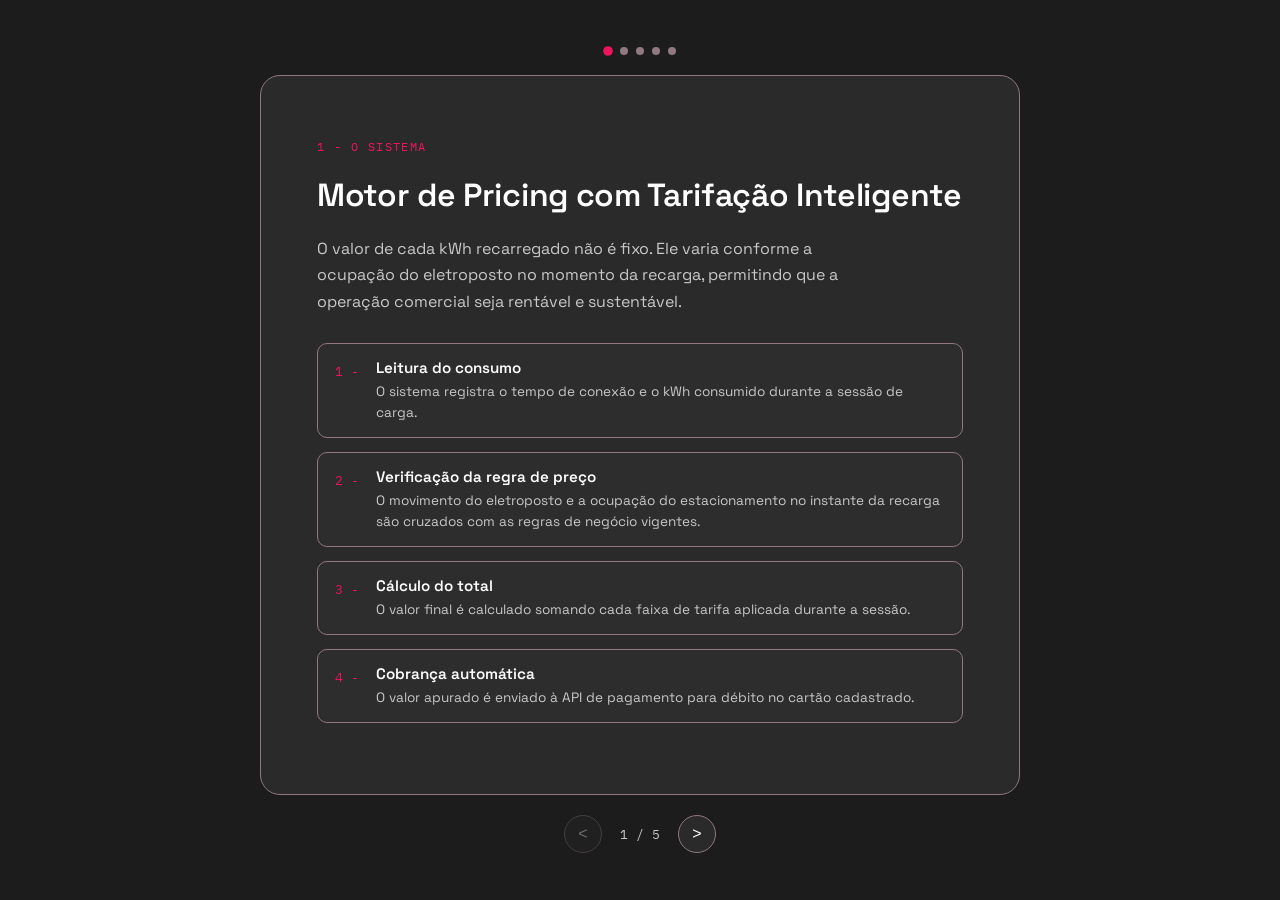
<file: index.html>
<!DOCTYPE html>
<html lang="pt-BR">
<head>
<meta charset="UTF-8">
<meta name="viewport" content="width=device-width, initial-scale=1.0">
<title>Tarifação Inteligente · Motor de Pricing</title>
<link rel="preconnect" href="https://fonts.googleapis.com">
<link rel="preconnect" href="https://fonts.gstatic.com" crossorigin>
<link href="https://fonts.googleapis.com/css2?family=Space+Grotesk:wght@400;500;600;700&family=IBM+Plex+Mono:wght@400;500;600&display=swap" rel="stylesheet">
<link rel="stylesheet" href="style.css">
</head>
<body>

<div class="app">

  <div class="dots" id="dots"></div>

  <main class="carousel" id="carousel">
    <section class="slide">
      <div class="slide-inner">
        <span class="eyebrow">1 - O sistema</span>
        <h1>Motor de Pricing com Tarifação Inteligente</h1>
        <p class="lead">
          O valor de cada kWh recarregado não é fixo. Ele varia conforme a
          ocupação do eletroposto no momento da recarga, permitindo que a
          operação comercial seja rentável e sustentável.
        </p>

        <div class="flow">
          <div class="flow-step">
            <span class="flow-index">1 -</span>
            <div>
              <strong>Leitura do consumo</strong>
              <p>O sistema registra o tempo de conexão e o kWh consumido durante a sessão de carga.</p>
            </div>
          </div>
          <div class="flow-step">
            <span class="flow-index">2 -</span>
            <div>
              <strong>Verificação da regra de preço</strong>
              <p>O movimento do eletroposto e a ocupação do estacionamento no instante da recarga são cruzados com as regras de negócio vigentes.</p>
            </div>
          </div>
          <div class="flow-step">
            <span class="flow-index">3 -</span>
            <div>
              <strong>Cálculo do total</strong>
              <p>O valor final é calculado somando cada faixa de tarifa aplicada durante a sessão.</p>
            </div>
          </div>
          <div class="flow-step">
            <span class="flow-index">4 -</span>
            <div>
              <strong>Cobrança automática</strong>
              <p>O valor apurado é enviado à API de pagamento para débito no cartão cadastrado.</p>
            </div>
          </div>
        </div>
      </div>
    </section>

    <section class="slide">
      <div class="slide-inner">
        <span class="eyebrow">2 - A regra de preço</span>
        <h1>Como a tarifa é definida</h1>
        <p class="lead">
          A tarifa do kWh acompanha a demanda do eletroposto. Em horários de
          alta procura por carregadores, o preço sobe; em horários ociosos,
          o preço cai. Essa variação incentiva o uso da infraestrutura nos
          períodos de menor demanda e remunera de forma justa os períodos de
          pico.
        </p>

        <div class="tariff-table">
          <div class="tariff-row tariff-head">
            <span class = "text-align">Movimento do eletroposto</span>
            <span class = "text-align">Período típico</span>
            <span id = "text-align-right">Tarifa de referência</span>
          </div>
          <div class="tariff-row">
            <span>
              <div class="separate">
                <span class="tag tag-low text-align">Horário livre</span>
                <span class = "text-align">Baixa procura por carregadores</span>
              </div>
            </span>
            <span class="text-align">Madrugada e início da manhã</span>
            <span class="price text-align">R$ 0,79 - R$ 0,99</span>
          </div>
          <div class="tariff-row">
            <span>
              <div class="separate">
                <span class="tag tag-mid text-align">Movimento mediano</span>
                <span class = "text-align">Procura moderada por carregadores</span>
              </div>
            </span>
            <span class="text-align">Meio da manhã e início da noite</span>
            <span class="price text-align">R$ 0,99 - R$ 1,39</span>
          </div>
          <div class="tariff-row">
            <span>
              <div class="separate">
                <span class="tag tag-high text-align">Horário de pico</span>
                <span class = "text-align">procura por carregadores</span>
              </div>
              </span>
            <span class="text-align">Horário comercial e fim de tarde</span>
            <span class="price text-align">R$ 1,39 - R$ 1,69</span>
          </div>
        </div>

        <p class="note">
          Dentro de cada faixa, a ocupação do estacionamento também influencia
          o valor final: quanto mais cheio o estacionamento, mais próxima a
          tarifa fica do limite superior da faixa.
        </p>
      </div>
    </section>

    <section class="slide">
      <div class="slide-inner">
        <span class="eyebrow">3 - O cálculo</span>
        <h1>Como o valor final é montado</h1>
        <p class="lead">
          Ao final da sessão, o sistema calcula o consumo total a partir da
          duração da recarga, identifica a tarifa vigente com base no
          movimento do eletroposto e na ocupação do estacionamento, e aplica
          essa tarifa ao consumo apurado.
        </p>

        <div class="formula-card">
          <div class="formula-line">
            <span class="formula-label">Duração da recarga</span>
            <span class="formula-op">x</span>
            <span class="formula-label">Consumo médio por hora</span>
            <span class="formula-op">=</span>
            <span class="formula-label formula-result">Consumo total (kWh)</span>
          </div>
          <div class="formula-divider"></div>
          <div class="formula-line">
            <span class="formula-label">Consumo total (kWh)</span>
            <span class="formula-op">x</span>
            <span class="formula-label">Tarifa vigente</span>
            <span class="formula-op">=</span>
            <span class="formula-label formula-result">Valor total da recarga</span>
          </div>
        </div>

        <p class="note">
          A tarifa vigente é definida pela combinação entre o movimento do
          eletroposto e a ocupação do estacionamento no momento da recarga.
          Esse detalhamento é o que o usuário vê na tela de pagamento.
        </p>

        <button class="cta" id="goPayment">Simular minha recarga</button>
      </div>
    </section>

    <section class="slide">
      <div class="slide-inner">
        <span class="eyebrow">4 - Simulação</span>
        <h1>Informe os dados da sua recarga</h1>
        <p class="lead">
          Preencha as informações abaixo para simular como o sistema
          calcularia o valor da sua sessão de recarga.
        </p>

        <form class="sim-form" id="simForm">
          <div class="form-row">
            <div class="field">
              <label for="startTime">Horário de início</label>
              <input type="time" id="startTime" name="startTime" value="00:00" required>
            </div>
            <div class="field">
              <label for="endTime">Horário de término</label>
              <input type="time" id="endTime" name="endTime" value="00:00" required>
            </div>
          </div>

          <div class="field">
            <label>Movimento do eletroposto durante a sessão</label>
            <div class="option-group" data-name="traffic">
              <button type="button" class="option" data-value="livre">
                <span class="option-title">Horário livre</span>
                <span class="option-desc">Pouca procura por carregadores</span>
              </button>
              <button type="button" class="option" data-value="mediano">
                <span class="option-title">Movimento mediano</span>
                <span class="option-desc">Procura moderada por carregadores</span>
              </button>
              <button type="button" class="option" data-value="pico">
                <span class="option-title">Horário de pico</span>
                <span class="option-desc">Alta procura por carregadores</span>
              </button>
            </div>
          </div>

          <div class="field">
            <label>Ocupação do estacionamento</label>
            <div class="option-group" data-name="parking">
              <button type="button" class="option" data-value="livre">
                <span class="option-title">Livre</span>
                <span class="option-desc">Vagas disponíveis</span>
              </button>
              <button type="button" class="option" data-value="medio">
                <span class="option-title">Médio</span>
                <span class="option-desc">Poucas vagas disponíveis</span>
              </button>
              <button type="button" class="option" data-value="cheio">
                <span class="option-title">Cheio</span>
                <span class="option-desc">Sem vagas disponíveis</span>
              </button>
            </div>
          </div>

          <p class="form-error" id="formError"></p>

          <button type="submit" class="cta">Calcular e ver resumo</button>
        </form>
      </div>
    </section>

    <section class="slide slide-payment">
      <div class="slide-inner payment-inner">
        <span class="eyebrow">5 - Resultado</span>
        <h1>Resumo da recarga</h1>

        <div class="receipt">
          <div class="receipt-head">
            <div>
              <span class="receipt-station">Eletroposto Av. Faria Lima · Vaga 04</span>
              <span class="receipt-date" id="receiptDate">14/06/2026 · 17h32 às 18h21</span>
            </div>
            <span class="status-badge">Sessão concluída</span>
          </div>

          <div class="receipt-body" id="receiptBody"></div>

          <div class="receipt-total" id="receiptTotal"></div>
        </div>

        <div class="payment-method">
          <div class="card-visual">
            <span class="card-chip"></span>
            <span class="card-number">**** **** **** 1234</span>
            <span class="card-name">CARTÃO CADASTRADO</span>
          </div>
          <button class="cta cta-pay" id="payButton">Confirmar pagamento</button>
          <p class="micro-note" id="payNote">
            O valor será debitado automaticamente ao final de cada sessão de recarga.
          </p>
        </div>
      </div>
    </section>

  </main>

  <nav class="nav">
    <button class="nav-btn" id="prevBtn" aria-label="Slide anterior"><</button>
    <span class="nav-label" id="navLabel">1 / 5</span>
    <button class="nav-btn" id="nextBtn" aria-label="Próximo slide">></button>
  </nav>

</div>

<script src="script.js"></script>
</body>
</html>
</file>
<file: style.css>
:root {
  --bg: #1c1c1c;
  --bg-elev: #2a2a2a;
  --line: #8f7880;
  --text: #ffffff;
  --text-dim: #c8c8c8;
  --accent: #ed145b;
  --accent-soft: rgba(230, 94, 94, 0.12);
  --warn: #ffcf6b;
  --warn-soft: rgba(255, 207, 107, 0.12);
  --high: #ff8b6b;
  --high-soft: rgba(255, 139, 107, 0.12);
  --font-display: 'Space Grotesk', sans-serif;
  --font-mono: 'IBM Plex Mono', monospace;
}

* {
  margin: 0;
  padding: 0;
  box-sizing: border-box;
}

html, body {
  height: 100%;
}

body {
  font-family: var(--font-display);
  background: var(--bg);
  color: var(--text);
  -webkit-font-smoothing: antialiased;
}

.app {
  height: 100vh;
  display: flex;
  flex-direction: column;
  align-items: center;
  justify-content: center;
  padding: 24px;
  gap: 20px;
}

.carousel {
  position: relative;
  width: 100%;
  max-width: 760px;
  height: min(720px, 86vh);
  overflow: hidden;
  border: 1px solid var(--line);
  border-radius: 20px;
  background: var(--bg-elev);
}

.slide {
  position: absolute;
  inset: 0;
  display: flex;
  align-items: center;
  justify-content: center;
  opacity: 0;
  transform: translateX(40px);
  pointer-events: none;
  transition: opacity 0.45s ease, transform 0.45s ease;
  overflow-y: auto;
}

.slide.active {
  opacity: 1;
  transform: translateX(0);
  pointer-events: auto;
}

.slide.prev {
  transform: translateX(-40px);
}

.slide-inner {
  width: 100%;
  padding: 56px 56px 64px;
  display: flex;
  flex-direction: column;
  gap: 22px;
}

.eyebrow {
  font-family: var(--font-mono);
  font-size: 0.75rem;
  letter-spacing: 0.12em;
  color: var(--accent);
  text-transform: uppercase;
}

h1 {
  font-size: 2rem;
  font-weight: 600;
  line-height: 1.2;
  letter-spacing: -0.01em;
}

.lead {
  font-size: 1rem;
  line-height: 1.65;
  color: var(--text-dim);
  max-width: 56ch;
}

.note {
  font-size: 0.875rem;
  line-height: 1.6;
  color: var(--text-dim);
  border-left: 2px solid var(--line);
  padding-left: 16px;
}

.sim-form {
  display: flex;
  flex-direction: column;
  gap: 20px;
  margin-top: 4px;
}

.form-row {
  display: grid;
  grid-template-columns: 1fr 1fr;
  gap: 14px;
}

.field {
  display: flex;
  flex-direction: column;
  gap: 8px;
}

.field label {
  font-family: var(--font-mono);
  font-size: 0.72rem;
  letter-spacing: 0.08em;
  text-transform: uppercase;
  color: var(--text-dim);
}

.field input[type="time"] {
  font-family: var(--font-mono);
  font-size: 0.95rem;
  color: var(--text);
  background: var(--bg-elev);
  border: 1px solid var(--line);
  border-radius: 10px;
  padding: 11px 14px;
  outline: none;
  transition: border-color 0.15s ease;
  color-scheme: dark;
}

.field input[type="time"]:focus {
  border-color: var(--accent);
}

.option-group {
  display: grid;
  grid-template-columns: repeat(3, 1fr);
  gap: 10px;
}

.option {
  display: flex;
  flex-direction: column;
  gap: 4px;
  text-align: left;
  border: 1px solid var(--line);
  border-radius: 10px;
  background: rgba(255, 255, 255, 0.015);
  padding: 12px 14px;
  cursor: pointer;
  font-family: var(--font-display);
  color: var(--text);
  transition: border-color 0.15s ease, background 0.15s ease;
}

.option:hover {
  border-color: var(--text-dim);
}

.option.selected {
  border-color: var(--accent);
  background: var(--accent-soft);
}

.option-title {
  font-size: 0.85rem;
  font-weight: 600;
}

.option-desc {
  font-size: 0.75rem;
  color: var(--text-dim);
  line-height: 1.4;
}

.option.selected .option-desc {
  color: var(--text);
}

.form-error {
  font-size: 0.82rem;
  color: var(--high);
  min-height: 1em;
}

.flow {
  display: flex;
  flex-direction: column;
  gap: 14px;
  margin-top: 6px;
}

.flow-step {
  display: flex;
  gap: 16px;
  align-items: flex-start;
  padding: 14px 16px;
  border: 1px solid var(--line);
  border-radius: 10px;
  background: rgba(255, 255, 255, 0.015);
}

.flow-index {
  font-family: var(--font-mono);
  font-size: 0.8rem;
  color: var(--accent);
  width: 26px;
  height: 26px;
  display: flex;
  align-items: center;
  justify-content: center;
  flex-shrink: 0;
}

.flow-step strong {
  display: block;
  font-size: 0.95rem;
  font-weight: 600;
  margin-bottom: 4px;
}

.flow-step p {
  font-size: 0.85rem;
  line-height: 1.55;
  color: var(--text-dim);
}

.tariff-table {
  display: flex;
  flex-direction: column;
  border: 1px solid var(--line);
  border-radius: 12px;
  overflow: hidden;
  margin-top: 4px;
}

.tariff-row {
  display: grid;
  grid-template-columns: 2fr 2fr 2fr;
  gap: 12px;
  align-items: center;
  padding: 14px 18px;
  border-bottom: 1px solid var(--line);
  font-size: 0.875rem;
}

.separate {
  display: flex;
  flex-direction: column;
}

.tariff-row:last-child {
  border-bottom: none;
}

.tariff-head {
  font-family: var(--font-mono);
  font-size: 0.7rem;
  letter-spacing: 0.08em;
  text-transform: uppercase;
  color: var(--text-dim);
  background: rgba(255, 255, 255, 0.02);
}

.tariff-row .price {
  font-family: var(--font-mono);
  font-weight: 600;
  text-align: right;
}

.text-align {
  text-align: center;
}

#text-align-right {
  text-align: right;
}

.tag {
  display: inline-block;
  font-family: var(--font-mono);
  font-size: 0.7rem;
  letter-spacing: 0.05em;
  padding: 2px 8px;
  border-radius: 100px;
  margin-right: 8px;
}

.tag-low {
  background: var(--accent-soft); color: var(--accent);
}

.tag-mid {
  background: var(--warn-soft); color: var(--warn);
}

.tag-high {
  background: var(--high-soft); color: var(--high);
}

.formula-card {
  border: 1px solid var(--line);
  border-radius: 12px;
  padding: 24px;
  background: rgba(255, 255, 255, 0.015);
  display: flex;
  flex-direction: column;
  gap: 18px;
}

.formula-line {
  display: flex;
  align-items: center;
  gap: 10px;
  font-family: var(--font-mono);
  font-size: 0.85rem;
}

.formula-label {
  padding: 8px 12px;
  border: 1px solid var(--line);
  border-radius: 8px;
  background: var(--bg-elev);
}

.formula-result {
  border-color: var(--accent);
  color: var(--accent);
}

.formula-op {
  color: var(--text-dim);
}

.formula-divider {
  height: 1px;
  background: var(--line);
}

.cta {
  align-self: flex-start;
  margin-top: 8px;
  font-family: var(--font-display);
  font-size: 0.9rem;
  font-weight: 600;
  color: var(--bg);
  background: var(--accent);
  border: none;
  border-radius: 100px;
  padding: 13px 26px;
  cursor: pointer;
  transition: transform 0.15s ease, box-shadow 0.15s ease;
}

.cta:hover {
  transform: translateY(-1px);
  box-shadow: 0 6px 20px rgba(230, 94, 148, 0.25);
}

.cta:active {
  transform: translateY(0);
}

.payment-inner {
  gap: 18px;
}

.receipt {
  border: 1px solid var(--line);
  border-radius: 12px;
  overflow: hidden;
}

.receipt-head {
  display: flex;
  justify-content: space-between;
  align-items: flex-start;
  gap: 12px;
  padding: 16px 18px;
  border-bottom: 1px solid var(--line);
  background: rgba(255, 255, 255, 0.02);
}

.receipt-head > div {
  display: flex;
  flex-direction: column;
  gap: 4px;
}

.receipt-station {
  font-size: 0.9rem;
  font-weight: 600;
}

.receipt-date {
  font-family: var(--font-mono);
  font-size: 0.75rem;
  color: var(--text-dim);
}

.status-badge {
  font-family: var(--font-mono);
  font-size: 0.7rem;
  letter-spacing: 0.05em;
  color: var(--accent);
  background: var(--accent-soft);
  border-radius: 100px;
  padding: 5px 10px;
  white-space: nowrap;
}

.receipt-body {
  display: flex;
  flex-direction: column;
}

.receipt-item {
  display: grid;
  grid-template-columns: auto 1fr auto auto;
  gap: 14px;
  align-items: center;
  padding: 13px 18px;
  border-bottom: 1px solid var(--line);
  font-size: 0.85rem;
}

.receipt-item .item-tag {
  font-family: var(--font-mono);
  font-size: 0.7rem;
  letter-spacing: 0.04em;
  padding: 2px 8px;
  border-radius: 100px;
}

.item-detail {
  color: var(--text-dim);
  font-size: 0.8rem;
}

.item-calc {
  font-family: var(--font-mono);
  font-size: 0.78rem;
  color: var(--text-dim);
  text-align: right;
}

.item-subtotal {
  font-family: var(--font-mono);
  font-weight: 600;
  text-align: right;
  min-width: 78px;
}

.receipt-total {
  display: flex;
  justify-content: space-between;
  align-items: center;
  padding: 18px;
  background: rgba(255, 255, 255, 0.02);
}

.receipt-total .total-label {
  font-size: 0.9rem;
  color: var(--text-dim);
}

.receipt-total .total-value {
  font-family: var(--font-mono);
  font-size: 1.5rem;
  font-weight: 600;
  color: var(--accent);
}

.payment-method {
  display: flex;
  flex-direction: column;
  gap: 14px;
  margin-top: 4px;
}

.card-visual {
  display: flex;
  align-items: center;
  gap: 16px;
  border: 1px solid var(--line);
  border-radius: 12px;
  padding: 16px 18px;
  background: linear-gradient(135deg, rgba(94,230,179,0.06), rgba(255,255,255,0.01));
}

.card-chip {
  width: 32px;
  height: 24px;
  border-radius: 5px;
  background: linear-gradient(135deg, #5ee6b3, #2c8c6c);
  flex-shrink: 0;
}

.card-number {
  font-family: var(--font-mono);
  font-size: 0.9rem;
  letter-spacing: 0.06em;
}

.card-name {
  margin-left: auto;
  font-family: var(--font-mono);
  font-size: 0.7rem;
  letter-spacing: 0.08em;
  color: var(--text-dim);
}

.cta-pay {
  width: 100%;
  text-align: center;
}

.cta-pay.paid {
  background: var(--accent);
  cursor: default;
}

.cta-pay:disabled {
  opacity: 0.7;
  cursor: default;
  transform: none;
  box-shadow: none;
}

.micro-note {
  font-size: 0.78rem;
  color: var(--text-dim);
  text-align: center;
}

.dots {
  display: flex;
  gap: 8px;
}

.dot {
  width: 8px;
  height: 8px;
  border-radius: 50%;
  background: var(--line);
  border: none;
  cursor: pointer;
  transition: background 0.2s ease, transform 0.2s ease;
}

.dot.active {
  background: var(--accent);
  transform: scale(1.2);
}

.nav {
  display: flex;
  align-items: center;
  gap: 18px;
}

.nav-btn {
  width: 38px;
  height: 38px;
  border-radius: 50%;
  border: 1px solid var(--line);
  background: var(--bg-elev);
  color: var(--text);
  font-size: 1rem;
  cursor: pointer;
  display: flex;
  align-items: center;
  justify-content: center;
  transition: border-color 0.2s ease, color 0.2s ease;
}

.nav-btn:hover {
  border-color: var(--accent);
  color: var(--accent);
}

.nav-btn:disabled {
  opacity: 0.35;
  cursor: default;
}

.nav-btn:disabled:hover {
  border-color: var(--line);
  color: var(--text);
}

.nav-label {
  font-family: var(--font-mono);
  font-size: 0.8rem;
  color: var(--text-dim);
  min-width: 40px;
  text-align: center;
}

@media (max-width: 640px) {
  .app {
    padding: 16px;
    gap: 14px;
  }

  .carousel {
    height: min(640px, 88vh);
    border-radius: 16px;
  }

  .slide-inner {
    padding: 32px 22px 40px;
    gap: 18px;
  }

  h1 {
    font-size: 1.5rem;
  }

  .lead {
    font-size: 0.92rem;
  }

  .form-row {
    grid-template-columns: 1fr;
  }

  .option-group {
    grid-template-columns: 1fr;
  }

  .tariff-row {
    grid-template-columns: 1fr;
    gap: 6px;
    text-align: left;
  }

  .tariff-row .price {
    text-align: left;
  }

  .tariff-head {
    display: none;
  }

  .receipt-item {
    grid-template-columns: 1fr;
    gap: 4px;
  }

  .item-calc,
  .item-subtotal {
    text-align: left;
  }

  .receipt-head {
    flex-direction: column;
  }

  .card-visual {
    flex-wrap: wrap;
  }

  .card-name {
    margin-left: 0;
  }
}

@media (prefers-reduced-motion: reduce) {
  .slide {
    transition: opacity 0.01s linear;
    transform: none !important;
  }
}
</file>
<file: sprint-2/style.css>
:root {
  --bg: #1c1c1c;
  --bg-elev: #2a2a2a;
  --line: #8f7880;
  --text: #ffffff;
  --text-dim: #c8c8c8;
  --accent: #ed145b;
  --accent-soft: rgba(230, 94, 94, 0.12);
  --warn: #ffcf6b;
  --warn-soft: rgba(255, 207, 107, 0.12);
  --high: #ff8b6b;
  --high-soft: rgba(255, 139, 107, 0.12);
  --font-display: 'Space Grotesk', sans-serif;
  --font-mono: 'IBM Plex Mono', monospace;
}

* {
  margin: 0;
  padding: 0;
  box-sizing: border-box;
}

html, body {
  height: 100%;
}

body {
  font-family: var(--font-display);
  background: var(--bg);
  color: var(--text);
  -webkit-font-smoothing: antialiased;
}

.app {
  height: 100vh;
  display: flex;
  flex-direction: column;
  align-items: center;
  justify-content: center;
  padding: 24px;
  gap: 20px;
}

.carousel {
  position: relative;
  width: 100%;
  max-width: 760px;
  height: min(720px, 86vh);
  overflow: hidden;
  border: 1px solid var(--line);
  border-radius: 20px;
  background: var(--bg-elev);
}

.slide {
  position: absolute;
  inset: 0;
  display: flex;
  align-items: center;
  justify-content: center;
  opacity: 0;
  transform: translateX(40px);
  pointer-events: none;
  transition: opacity 0.45s ease, transform 0.45s ease;
  overflow-y: auto;
}

.slide.active {
  opacity: 1;
  transform: translateX(0);
  pointer-events: auto;
}

.slide.prev {
  transform: translateX(-40px);
}

.slide-inner {
  width: 100%;
  padding: 56px 56px 64px;
  display: flex;
  flex-direction: column;
  gap: 22px;
}

.eyebrow {
  font-family: var(--font-mono);
  font-size: 0.75rem;
  letter-spacing: 0.12em;
  color: var(--accent);
  text-transform: uppercase;
}

h1 {
  font-size: 2rem;
  font-weight: 600;
  line-height: 1.2;
  letter-spacing: -0.01em;
}

.lead {
  font-size: 1rem;
  line-height: 1.65;
  color: var(--text-dim);
  max-width: 56ch;
}

.note {
  font-size: 0.875rem;
  line-height: 1.6;
  color: var(--text-dim);
  border-left: 2px solid var(--line);
  padding-left: 16px;
}

.sim-form {
  display: flex;
  flex-direction: column;
  gap: 20px;
  margin-top: 4px;
}

.form-row {
  display: grid;
  grid-template-columns: 1fr 1fr;
  gap: 14px;
}

.field {
  display: flex;
  flex-direction: column;
  gap: 8px;
}

.field label {
  font-family: var(--font-mono);
  font-size: 0.72rem;
  letter-spacing: 0.08em;
  text-transform: uppercase;
  color: var(--text-dim);
}

.field input[type="time"] {
  font-family: var(--font-mono);
  font-size: 0.95rem;
  color: var(--text);
  background: var(--bg-elev);
  border: 1px solid var(--line);
  border-radius: 10px;
  padding: 11px 14px;
  outline: none;
  transition: border-color 0.15s ease;
  color-scheme: dark;
}

.field input[type="time"]:focus {
  border-color: var(--accent);
}

.option-group {
  display: grid;
  grid-template-columns: repeat(3, 1fr);
  gap: 10px;
}

.option {
  display: flex;
  flex-direction: column;
  gap: 4px;
  text-align: left;
  border: 1px solid var(--line);
  border-radius: 10px;
  background: rgba(255, 255, 255, 0.015);
  padding: 12px 14px;
  cursor: pointer;
  font-family: var(--font-display);
  color: var(--text);
  transition: border-color 0.15s ease, background 0.15s ease;
}

.option:hover {
  border-color: var(--text-dim);
}

.option.selected {
  border-color: var(--accent);
  background: var(--accent-soft);
}

.option-title {
  font-size: 0.85rem;
  font-weight: 600;
}

.option-desc {
  font-size: 0.75rem;
  color: var(--text-dim);
  line-height: 1.4;
}

.option.selected .option-desc {
  color: var(--text);
}

.form-error {
  font-size: 0.82rem;
  color: var(--high);
  min-height: 1em;
}

.flow {
  display: flex;
  flex-direction: column;
  gap: 14px;
  margin-top: 6px;
}

.flow-step {
  display: flex;
  gap: 16px;
  align-items: flex-start;
  padding: 14px 16px;
  border: 1px solid var(--line);
  border-radius: 10px;
  background: rgba(255, 255, 255, 0.015);
}

.flow-index {
  font-family: var(--font-mono);
  font-size: 0.8rem;
  color: var(--accent);
  width: 26px;
  height: 26px;
  display: flex;
  align-items: center;
  justify-content: center;
  flex-shrink: 0;
}

.flow-step strong {
  display: block;
  font-size: 0.95rem;
  font-weight: 600;
  margin-bottom: 4px;
}

.flow-step p {
  font-size: 0.85rem;
  line-height: 1.55;
  color: var(--text-dim);
}

.tariff-table {
  display: flex;
  flex-direction: column;
  border: 1px solid var(--line);
  border-radius: 12px;
  overflow: hidden;
  margin-top: 4px;
}

.tariff-row {
  display: grid;
  grid-template-columns: 2fr 2fr 2fr;
  gap: 12px;
  align-items: center;
  padding: 14px 18px;
  border-bottom: 1px solid var(--line);
  font-size: 0.875rem;
}

.separate {
  display: flex;
  flex-direction: column;
}

.tariff-row:last-child {
  border-bottom: none;
}

.tariff-head {
  font-family: var(--font-mono);
  font-size: 0.7rem;
  letter-spacing: 0.08em;
  text-transform: uppercase;
  color: var(--text-dim);
  background: rgba(255, 255, 255, 0.02);
}

.tariff-row .price {
  font-family: var(--font-mono);
  font-weight: 600;
  text-align: right;
}

.text-align {
  text-align: center;
}

#text-align-right {
  text-align: right;
}

.tag {
  display: inline-block;
  font-family: var(--font-mono);
  font-size: 0.7rem;
  letter-spacing: 0.05em;
  padding: 2px 8px;
  border-radius: 100px;
  margin-right: 8px;
}

.tag-low {
  background: var(--accent-soft); color: var(--accent);
}

.tag-mid {
  background: var(--warn-soft); color: var(--warn);
}

.tag-high {
  background: var(--high-soft); color: var(--high);
}

.formula-card {
  border: 1px solid var(--line);
  border-radius: 12px;
  padding: 24px;
  background: rgba(255, 255, 255, 0.015);
  display: flex;
  flex-direction: column;
  gap: 18px;
}

.formula-line {
  display: flex;
  align-items: center;
  gap: 10px;
  font-family: var(--font-mono);
  font-size: 0.85rem;
}

.formula-label {
  padding: 8px 12px;
  border: 1px solid var(--line);
  border-radius: 8px;
  background: var(--bg-elev);
}

.formula-result {
  border-color: var(--accent);
  color: var(--accent);
}

.formula-op {
  color: var(--text-dim);
}

.formula-divider {
  height: 1px;
  background: var(--line);
}

.cta {
  align-self: flex-start;
  margin-top: 8px;
  font-family: var(--font-display);
  font-size: 0.9rem;
  font-weight: 600;
  color: var(--bg);
  background: var(--accent);
  border: none;
  border-radius: 100px;
  padding: 13px 26px;
  cursor: pointer;
  transition: transform 0.15s ease, box-shadow 0.15s ease;
}

.cta:hover {
  transform: translateY(-1px);
  box-shadow: 0 6px 20px rgba(230, 94, 148, 0.25);
}

.cta:active {
  transform: translateY(0);
}

.payment-inner {
  gap: 18px;
}

.receipt {
  border: 1px solid var(--line);
  border-radius: 12px;
  overflow: hidden;
}

.receipt-head {
  display: flex;
  justify-content: space-between;
  align-items: flex-start;
  gap: 12px;
  padding: 16px 18px;
  border-bottom: 1px solid var(--line);
  background: rgba(255, 255, 255, 0.02);
}

.receipt-head > div {
  display: flex;
  flex-direction: column;
  gap: 4px;
}

.receipt-station {
  font-size: 0.9rem;
  font-weight: 600;
}

.receipt-date {
  font-family: var(--font-mono);
  font-size: 0.75rem;
  color: var(--text-dim);
}

.status-badge {
  font-family: var(--font-mono);
  font-size: 0.7rem;
  letter-spacing: 0.05em;
  color: var(--accent);
  background: var(--accent-soft);
  border-radius: 100px;
  padding: 5px 10px;
  white-space: nowrap;
}

.receipt-body {
  display: flex;
  flex-direction: column;
}

.receipt-item {
  display: grid;
  grid-template-columns: auto 1fr auto auto;
  gap: 14px;
  align-items: center;
  padding: 13px 18px;
  border-bottom: 1px solid var(--line);
  font-size: 0.85rem;
}

.receipt-item .item-tag {
  font-family: var(--font-mono);
  font-size: 0.7rem;
  letter-spacing: 0.04em;
  padding: 2px 8px;
  border-radius: 100px;
}

.item-detail {
  color: var(--text-dim);
  font-size: 0.8rem;
}

.item-calc {
  font-family: var(--font-mono);
  font-size: 0.78rem;
  color: var(--text-dim);
  text-align: right;
}

.item-subtotal {
  font-family: var(--font-mono);
  font-weight: 600;
  text-align: right;
  min-width: 78px;
}

.receipt-total {
  display: flex;
  justify-content: space-between;
  align-items: center;
  padding: 18px;
  background: rgba(255, 255, 255, 0.02);
}

.receipt-total .total-label {
  font-size: 0.9rem;
  color: var(--text-dim);
}

.receipt-total .total-value {
  font-family: var(--font-mono);
  font-size: 1.5rem;
  font-weight: 600;
  color: var(--accent);
}

.payment-method {
  display: flex;
  flex-direction: column;
  gap: 14px;
  margin-top: 4px;
}

.card-visual {
  display: flex;
  align-items: center;
  gap: 16px;
  border: 1px solid var(--line);
  border-radius: 12px;
  padding: 16px 18px;
  background: linear-gradient(135deg, rgba(94,230,179,0.06), rgba(255,255,255,0.01));
}

.card-chip {
  width: 32px;
  height: 24px;
  border-radius: 5px;
  background: linear-gradient(135deg, #5ee6b3, #2c8c6c);
  flex-shrink: 0;
}

.card-number {
  font-family: var(--font-mono);
  font-size: 0.9rem;
  letter-spacing: 0.06em;
}

.card-name {
  margin-left: auto;
  font-family: var(--font-mono);
  font-size: 0.7rem;
  letter-spacing: 0.08em;
  color: var(--text-dim);
}

.cta-pay {
  width: 100%;
  text-align: center;
}

.cta-pay.paid {
  background: var(--accent);
  cursor: default;
}

.cta-pay:disabled {
  opacity: 0.7;
  cursor: default;
  transform: none;
  box-shadow: none;
}

.micro-note {
  font-size: 0.78rem;
  color: var(--text-dim);
  text-align: center;
}

.dots {
  display: flex;
  gap: 8px;
}

.dot {
  width: 8px;
  height: 8px;
  border-radius: 50%;
  background: var(--line);
  border: none;
  cursor: pointer;
  transition: background 0.2s ease, transform 0.2s ease;
}

.dot.active {
  background: var(--accent);
  transform: scale(1.2);
}

.nav {
  display: flex;
  align-items: center;
  gap: 18px;
}

.nav-btn {
  width: 38px;
  height: 38px;
  border-radius: 50%;
  border: 1px solid var(--line);
  background: var(--bg-elev);
  color: var(--text);
  font-size: 1rem;
  cursor: pointer;
  display: flex;
  align-items: center;
  justify-content: center;
  transition: border-color 0.2s ease, color 0.2s ease;
}

.nav-btn:hover {
  border-color: var(--accent);
  color: var(--accent);
}

.nav-btn:disabled {
  opacity: 0.35;
  cursor: default;
}

.nav-btn:disabled:hover {
  border-color: var(--line);
  color: var(--text);
}

.nav-label {
  font-family: var(--font-mono);
  font-size: 0.8rem;
  color: var(--text-dim);
  min-width: 40px;
  text-align: center;
}

@media (max-width: 640px) {
  .app {
    padding: 16px;
    gap: 14px;
  }

  .carousel {
    height: min(640px, 88vh);
    border-radius: 16px;
  }

  .slide-inner {
    padding: 32px 22px 40px;
    gap: 18px;
  }

  h1 {
    font-size: 1.5rem;
  }

  .lead {
    font-size: 0.92rem;
  }

  .form-row {
    grid-template-columns: 1fr;
  }

  .option-group {
    grid-template-columns: 1fr;
  }

  .tariff-row {
    grid-template-columns: 1fr;
    gap: 6px;
    text-align: left;
  }

  .tariff-row .price {
    text-align: left;
  }

  .tariff-head {
    display: none;
  }

  .receipt-item {
    grid-template-columns: 1fr;
    gap: 4px;
  }

  .item-calc,
  .item-subtotal {
    text-align: left;
  }

  .receipt-head {
    flex-direction: column;
  }

  .card-visual {
    flex-wrap: wrap;
  }

  .card-name {
    margin-left: 0;
  }
}

@media (prefers-reduced-motion: reduce) {
  .slide {
    transition: opacity 0.01s linear;
    transform: none !important;
  }
}
</file>
